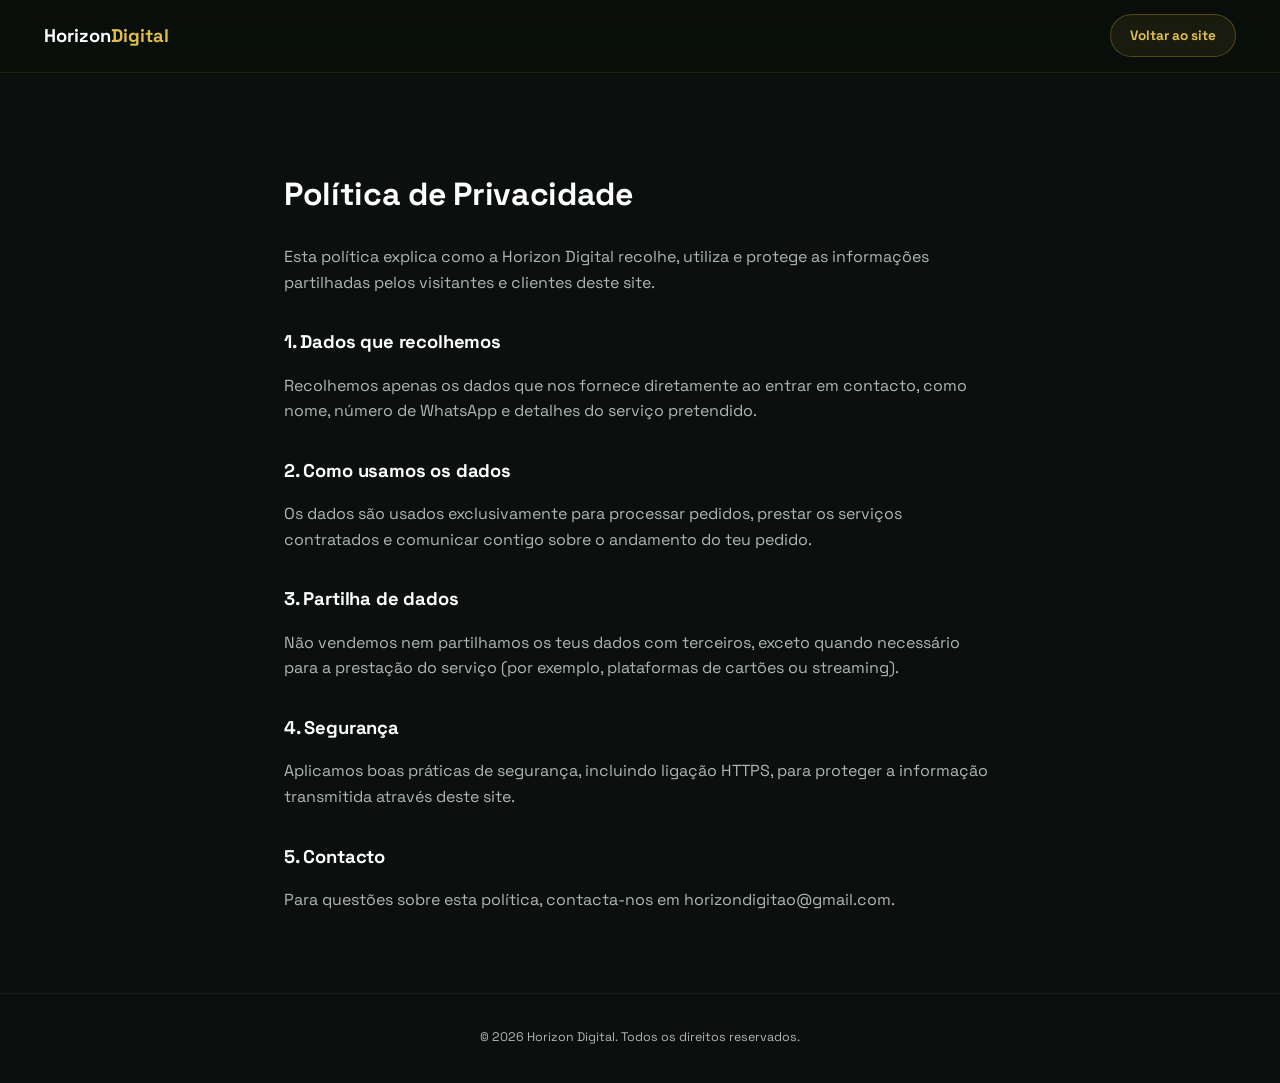
<file: politica-de-privacidade.html>
<!DOCTYPE html>
<html lang="pt-AO">
<head>
<meta charset="UTF-8">
<meta name="viewport" content="width=device-width, initial-scale=1.0">
<title>Política de Privacidade — Horizon Digital</title>
<meta name="description" content="Política de Privacidade da Horizon Digital: como recolhemos, usamos e protegemos os teus dados.">
<link rel="canonical" href="https://horizondigital.co.ao/politica-de-privacidade.html">
<link href="https://fonts.googleapis.com/css2?family=Space+Grotesk:wght@400;500;600;700&display=swap" rel="stylesheet">
<link rel="stylesheet" href="style.css">
<style>.legal{max-width:760px;margin:0 auto;padding:6rem 1.5rem 4rem;}.legal h1{margin-bottom:1.5rem;}.legal h2{font-size:1.15rem;margin-top:2rem;}.legal p,.legal li{color:var(--ink-dim);}</style>
</head>
<body>
<header class="site-header">
  <div class="header-inner">
    <a href="index.html" class="logo"><span class="logo-text">Horizon<em>Digital</em></span></a>
    <a class="btn btn-ghost btn-sm" href="index.html">Voltar ao site</a>
  </div>
</header>
<main class="legal">
  <h1>Política de Privacidade</h1>
  <p>Esta política explica como a Horizon Digital recolhe, utiliza e protege as informações partilhadas pelos visitantes e clientes deste site.</p>

  <h2>1. Dados que recolhemos</h2>
  <p>Recolhemos apenas os dados que nos fornece diretamente ao entrar em contacto, como nome, número de WhatsApp e detalhes do serviço pretendido.</p>

  <h2>2. Como usamos os dados</h2>
  <p>Os dados são usados exclusivamente para processar pedidos, prestar os serviços contratados e comunicar contigo sobre o andamento do teu pedido.</p>

  <h2>3. Partilha de dados</h2>
  <p>Não vendemos nem partilhamos os teus dados com terceiros, exceto quando necessário para a prestação do serviço (por exemplo, plataformas de cartões ou streaming).</p>

  <h2>4. Segurança</h2>
  <p>Aplicamos boas práticas de segurança, incluindo ligação HTTPS, para proteger a informação transmitida através deste site.</p>

  <h2>5. Contacto</h2>
  <p>Para questões sobre esta política, contacta-nos em <a href="mailto:horizondigitao@gmail.com">horizondigitao@gmail.com</a>.</p>
</main>
<footer class="footer-bottom"><p>© <span id="ano-atual"></span> Horizon Digital. Todos os direitos reservados.</p></footer>
<script>document.getElementById("ano-atual").textContent = new Date().getFullYear();</script>
</body>
</html>
</file>
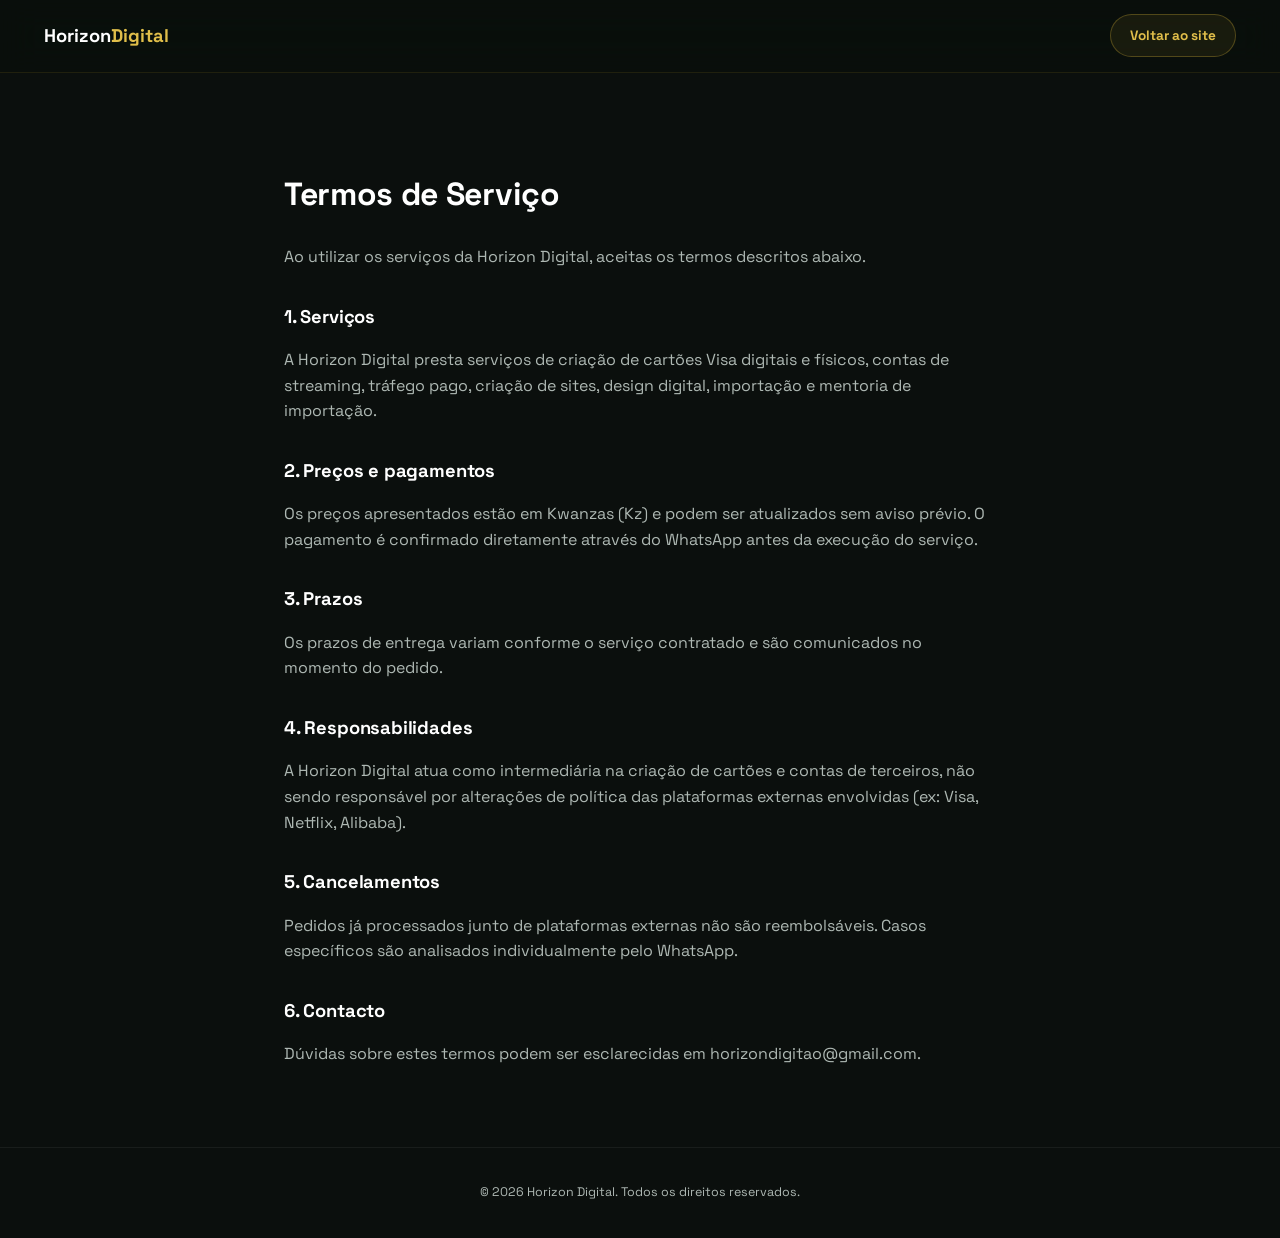
<file: termos-de-servico.html>
<!DOCTYPE html>
<html lang="pt-AO">
<head>
<meta charset="UTF-8">
<meta name="viewport" content="width=device-width, initial-scale=1.0">
<title>Termos de Serviço — Horizon Digital</title>
<meta name="description" content="Termos de Serviço da Horizon Digital: condições de utilização dos nossos serviços digitais.">
<link rel="canonical" href="https://horizondigital.co.ao/termos-de-servico.html">
<link href="https://fonts.googleapis.com/css2?family=Space+Grotesk:wght@400;500;600;700&display=swap" rel="stylesheet">
<link rel="stylesheet" href="style.css">
<style>.legal{max-width:760px;margin:0 auto;padding:6rem 1.5rem 4rem;}.legal h1{margin-bottom:1.5rem;}.legal h2{font-size:1.15rem;margin-top:2rem;}.legal p,.legal li{color:var(--ink-dim);}</style>
</head>
<body>
<header class="site-header">
  <div class="header-inner">
    <a href="index.html" class="logo"><span class="logo-text">Horizon<em>Digital</em></span></a>
    <a class="btn btn-ghost btn-sm" href="index.html">Voltar ao site</a>
  </div>
</header>
<main class="legal">
  <h1>Termos de Serviço</h1>
  <p>Ao utilizar os serviços da Horizon Digital, aceitas os termos descritos abaixo.</p>

  <h2>1. Serviços</h2>
  <p>A Horizon Digital presta serviços de criação de cartões Visa digitais e físicos, contas de streaming, tráfego pago, criação de sites, design digital, importação e mentoria de importação.</p>

  <h2>2. Preços e pagamentos</h2>
  <p>Os preços apresentados estão em Kwanzas (Kz) e podem ser atualizados sem aviso prévio. O pagamento é confirmado diretamente através do WhatsApp antes da execução do serviço.</p>

  <h2>3. Prazos</h2>
  <p>Os prazos de entrega variam conforme o serviço contratado e são comunicados no momento do pedido.</p>

  <h2>4. Responsabilidades</h2>
  <p>A Horizon Digital atua como intermediária na criação de cartões e contas de terceiros, não sendo responsável por alterações de política das plataformas externas envolvidas (ex: Visa, Netflix, Alibaba).</p>

  <h2>5. Cancelamentos</h2>
  <p>Pedidos já processados junto de plataformas externas não são reembolsáveis. Casos específicos são analisados individualmente pelo WhatsApp.</p>

  <h2>6. Contacto</h2>
  <p>Dúvidas sobre estes termos podem ser esclarecidas em <a href="mailto:horizondigitao@gmail.com">horizondigitao@gmail.com</a>.</p>
</main>
<footer class="footer-bottom"><p>© <span id="ano-atual"></span> Horizon Digital. Todos os direitos reservados.</p></footer>
<script>document.getElementById("ano-atual").textContent = new Date().getFullYear();</script>
</body>
</html>
</file>
<file: style.css>
/* =========================================================
   HORIZON DIGITAL — Design Tokens
   Verde escuro + Dourado, estilo premium/futurista
   ========================================================= */
:root{
  /* Verde Principal (Petróleo) — fundo de secções de destaque */
  --green-deep:   #0D3B3A;
  /* Verde Secundário — bordas, ícones, hover discreto */
  --green-mid:    #1E5B54;
  --green-glow:   rgba(30,91,84,0.35);

  /* Dourado Premium — exclusivo para ações principais */
  --gold:         #C9A227;
  --gold-bright:  #E0BE4A;

  /* Neutros com função definida */
  --white:        #FFFFFF;
  --gray-light:   #F4F5F3;
  --gray-mid:     #8A9490;
  --gray-dark:    #2B3330;
  --black-soft:   #0B0F0D;

  /* Texto sobre fundo escuro */
  --ink:          #EFF1EE;
  --ink-dim:      #AEB8B3;

  --font-display: "Space Grotesk", "Segoe UI", sans-serif;
  --font-body:    "Space Grotesk", "Segoe UI", sans-serif;

  --radius-sm: 10px;
  --radius-md: 16px;
  --radius-lg: 26px;

  --shadow-soft: 0 2px 8px rgba(0,0,0,0.18), 0 16px 40px -8px rgba(0,0,0,0.45);
  --shadow-gold: 0 0 0 1px rgba(201,162,39,0.4), 0 4px 12px rgba(201,162,39,0.1), 0 16px 32px -10px rgba(201,162,39,0.25);

  --ease: cubic-bezier(.22,.9,.32,1);
}

/* ---- Modo claro (alternativa, mantém a identidade) ---- */
[data-theme="light"]{
  --black-soft: #FFFFFF;
  --green-deep: #0D3B3A;
  --ink: #232B28;
  --ink-dim: #5C6864;
}
[data-theme="light"] body{ background:var(--gray-light); }
[data-theme="light"] .price-card,
[data-theme="light"] .review-card,
[data-theme="light"] .mentoria-card{ background:#fff; border-color:rgba(13,59,58,0.1); }
[data-theme="light"] .site-header{ background:rgba(255,255,255,0.85); border-color:rgba(13,59,58,0.1); }
[data-theme="light"] .faq-question{ color:var(--gray-dark); }
[data-theme="light"] .brand-chip{ border-color:rgba(13,59,58,0.15); color:var(--gray-dark); }

*{ box-sizing:border-box; }
html{ scroll-behavior:smooth; }
@media (prefers-reduced-motion: reduce){
  html{ scroll-behavior:auto; }
  *{ animation-duration:0.001ms !important; animation-iteration-count:1 !important; transition-duration:0.001ms !important; }
}

body{
  margin:0;
  background:var(--black-soft);
  color:var(--ink);
  font-family:var(--font-body);
  font-weight:400;
  line-height:1.6;
  -webkit-font-smoothing:antialiased;
  transition:background .4s var(--ease), color .4s var(--ease);
}

h1,h2,h3,h4{
  font-family:var(--font-display);
  color:var(--white);
  margin:0 0 .5em;
  letter-spacing:-0.01em;
}

a{ color:inherit; text-decoration:none; }
img{ max-width:100%; display:block; }
ul{ margin:0; padding:0; list-style:none; }
button{ font-family:inherit; }

.skip-link{
  position:absolute; left:-999px; top:0; background:var(--gold); color:var(--black-soft);
  padding:.75rem 1.25rem; z-index:1000; border-radius:0 0 8px 0; font-weight:700;
}
.skip-link:focus{ left:0; }

:focus-visible{
  outline:2px solid var(--gold-bright);
  outline-offset:3px;
}

/* =========================== BOTÕES =========================== */
.btn{
  display:inline-flex; align-items:center; gap:.5rem;
  padding:.85rem 1.6rem;
  border-radius:999px;
  font-weight:700;
  font-size:.95rem;
  border:1px solid transparent;
  transition:transform .25s var(--ease), box-shadow .25s var(--ease), background .25s var(--ease), color .25s var(--ease);
  cursor:pointer;
  white-space:nowrap;
}
.btn:hover{ transform:translateY(-2px); }
.btn:active{ transform:translateY(0) scale(.98); }

.btn-primary{
  background:linear-gradient(135deg, var(--gold-bright), var(--gold));
  color:var(--black-soft);
  box-shadow:0 8px 24px rgba(212,175,55,0.35);
}
.btn-primary:hover{ box-shadow:0 12px 32px rgba(212,175,55,0.5); }

.btn-outline{
  background:transparent;
  border-color:rgba(247,247,243,0.35);
  color:var(--white);
}
.btn-outline:hover{ border-color:var(--gold); color:var(--gold-bright); }

.btn-ghost{
  background:rgba(212,175,55,0.08);
  color:var(--gold-bright);
  border-color:rgba(212,175,55,0.3);
}
.btn-ghost:hover{ background:rgba(212,175,55,0.18); }

.btn-gold{
  background:var(--gold);
  color:var(--black-soft);
}
.btn-gold:hover{ background:var(--gold-bright); box-shadow:var(--shadow-gold); }

.btn-sm{ padding:.6rem 1.2rem; font-size:.85rem; }
.btn-lg{ padding:1.1rem 2.2rem; font-size:1.05rem; }

/* =========================== CABEÇALHO =========================== */
.site-header{
  position:sticky; top:0; z-index:500;
  background:rgba(10,15,12,0.55);
  backdrop-filter:blur(20px) saturate(160%);
  -webkit-backdrop-filter:blur(20px) saturate(160%);
  border-bottom:1px solid rgba(201,162,39,0.12);
}
.header-inner{
  max-width:1240px; margin:0 auto;
  display:flex; align-items:center; justify-content:space-between;
  padding:.9rem 1.5rem;
}
.logo{ display:flex; align-items:center; gap:.6rem; color:var(--gold-bright); }
.logo-mark{ display:flex; color:var(--gold); }
.logo-text{ font-family:var(--font-display); font-weight:700; font-size:1.15rem; color:var(--white); }
.logo-text em{ font-style:normal; color:var(--gold-bright); }

.main-nav{ display:flex; gap:1.8rem; }
.main-nav a{ font-weight:600; font-size:.92rem; color:var(--ink-dim); position:relative; padding:.3rem 0; }
.main-nav a:hover{ color:var(--gold-bright); }
.main-nav a::after{
  content:""; position:absolute; left:0; bottom:-2px; width:0; height:2px; background:var(--gold);
  transition:width .3s var(--ease);
}
.main-nav a:hover::after{ width:100%; }

.header-actions{ display:flex; align-items:center; gap:.8rem; }
.nav-toggle{ display:none; flex-direction:column; gap:5px; background:none; border:none; padding:.4rem; cursor:pointer; }
.nav-toggle span{ width:22px; height:2px; background:var(--gold-bright); border-radius:2px; }

/* =========================== HERO =========================== */
.hero{
  position:relative;
  min-height:92vh;
  display:flex; align-items:center; justify-content:center;
  overflow:hidden;
  background:
    radial-gradient(ellipse 60% 50% at 15% -10%, rgba(30,91,84,0.45), transparent 60%),
    radial-gradient(ellipse 45% 40% at 90% 15%, rgba(201,162,39,0.16), transparent 55%),
    radial-gradient(ellipse 70% 60% at 50% 110%, rgba(13,59,58,0.6), transparent 60%),
    linear-gradient(165deg, var(--black-soft) 0%, #0A2321 55%, var(--green-deep) 130%);
  padding:6rem 1.5rem 4rem;
  text-align:center;
}
.hero::before{
  content:"";
  position:absolute; inset:0; z-index:1; pointer-events:none;
  opacity:.4;
  background-image:url("data:image/svg+xml,%3Csvg xmlns='http://www.w3.org/2000/svg' width='120' height='120'%3E%3Cfilter id='n'%3E%3CfeTurbulence type='fractalNoise' baseFrequency='0.85' numOctaves='2' stitchTiles='stitch'/%3E%3C/filter%3E%3Crect width='100%25' height='100%25' filter='url(%23n)' opacity='0.05'/%3E%3C/svg%3E");
}
#hero-canvas{ position:absolute; inset:0; width:100%; height:100%; opacity:.55; }
.hero-inner{ position:relative; z-index:2; max-width:760px; margin:0 auto; }

.hero-badge{
  display:inline-block; padding:.4rem 1rem; margin-bottom:1.5rem;
  border:1px solid rgba(212,175,55,0.4); border-radius:999px;
  font-size:.78rem; letter-spacing:.08em; text-transform:uppercase;
  color:var(--gold-bright); background:rgba(212,175,55,0.08);
}

.hero-title{
  font-size:clamp(2.4rem, 6vw, 4.2rem);
  font-weight:700;
  line-height:1.12;
  color:var(--white);
  margin-bottom:1.2rem;
}
.hero-title .char{
  display:inline-block;
  opacity:0;
  transform:translateY(.6em) rotate(3deg);
  animation:charIn .6s var(--ease) forwards;
}
@keyframes charIn{ to{ opacity:1; transform:translateY(0) rotate(0); } }

.hero-subtitle{
  font-size:clamp(1rem, 2vw, 1.2rem);
  color:var(--ink-dim);
  max-width:600px; margin:0 auto 2.2rem;
}

.hero-actions{ display:flex; gap:1rem; justify-content:center; flex-wrap:wrap; margin-bottom:2.4rem; }

.hero-search{
  position:relative;
  display:flex; align-items:center; gap:.6rem;
  max-width:480px; margin:0 auto;
  background:rgba(255,255,255,0.05);
  border:1px solid rgba(247,247,243,0.18);
  border-radius:999px; padding:.75rem 1.2rem;
  color:var(--ink-dim);
}
.hero-search:focus-within{ border-color:var(--gold); }
.hero-search input{
  flex:1; background:none; border:none; outline:none; color:var(--white); font-size:.95rem;
}
.hero-search input::placeholder{ color:var(--ink-dim); }
.search-results{
  position:absolute; top:calc(100% + 8px); left:0; right:0;
  background:var(--green-deep); border:1px solid rgba(212,175,55,0.3);
  border-radius:var(--radius-md); overflow:hidden; text-align:left;
  box-shadow:var(--shadow-soft); z-index:20;
}
.search-results a{
  display:block; padding:.7rem 1.1rem; font-size:.9rem; color:var(--ink);
  border-bottom:1px solid rgba(255,255,255,0.06);
}
.search-results a:hover{ background:rgba(212,175,55,0.12); color:var(--gold-bright); }
.search-results a.is-active{ background:rgba(201,162,39,0.16); color:var(--gold-bright); }
.search-results .no-results{ padding:.9rem 1.1rem; color:var(--ink-dim); font-size:.88rem; }

/* reveal on scroll */
.reveal{ opacity:0; transform:translateY(24px); transition:opacity .7s var(--ease), transform .7s var(--ease); }
.reveal.is-visible{ opacity:1; transform:translateY(0); }

/* =========================== ESTATÍSTICAS =========================== */
.stats{ background:var(--green-deep); padding:3.2rem 1.5rem; }
.stats-inner{
  max-width:1100px; margin:0 auto;
  display:grid; grid-template-columns:repeat(4,1fr); gap:2rem; text-align:center;
}
.stat-number{
  display:block; font-family:var(--font-display); font-weight:700;
  font-size:clamp(1.8rem,4vw,2.6rem); color:var(--gold-bright);
}
.stat-label{ font-size:.85rem; color:var(--ink-dim); text-transform:uppercase; letter-spacing:.05em; }

.gold-trace{
  height:2px; margin:0 auto; max-width:1240px;
  background:linear-gradient(90deg, transparent, var(--gold), transparent);
  opacity:.5;
}

/* =========================== SECÇÕES GERAIS =========================== */
.section{ padding:5.5rem 1.5rem; max-width:1240px; margin:0 auto; }
.section--dark{ background:var(--green-deep); max-width:none; border-radius:0; }
.section--dark > *{ max-width:1240px; margin-left:auto; margin-right:auto; }

/* Alternância de fundo — cria ritmo de leitura entre blocos */
.section--light{
  background:var(--gray-light); max-width:none; border-radius:0;
}
.section--light > *{ max-width:1240px; margin-left:auto; margin-right:auto; }
.section--light h2,
.section--light h3,
.section--light h4{ color:var(--gray-dark); }
.section--light p{ color:var(--gray-mid); }
.section--light .price-card{
  background:#fff; border-color:rgba(13,59,58,0.1);
}
.section--light .price-card .muted{ color:var(--gray-mid); }
.section--light .feature-list li{ color:var(--gray-mid); }
[data-theme="light"] .section--light{ background:#EAECE9; }
.section--light .faq-question{ color:var(--gray-dark); border-color:rgba(13,59,58,0.12); }
.section--light .faq-item{ border-color:rgba(13,59,58,0.12); }
.section--light .faq-answer p{ color:var(--gray-mid); }
.section--light .brand-chip{ border-color:rgba(13,59,58,0.15); color:var(--gray-mid); }
.section--light .brand-chip:hover{ border-color:var(--gold); color:var(--gray-dark); }

.section-head{ text-align:center; max-width:640px; margin:0 auto 3rem; }
.eyebrow{
  display:inline-block; font-size:.78rem; letter-spacing:.1em; text-transform:uppercase;
  color:var(--gold-bright); font-weight:700; margin-bottom:.6rem;
}
.section-head h2{ font-size:clamp(2rem,3.6vw,2.6rem); }
.section-head p{ color:var(--ink-dim); }

/* =========================== BLOCOS DE SERVIÇO =========================== */
.service-block{ margin-bottom:4.5rem; }
.service-block-head{ margin-bottom:1.6rem; text-align:center; }
.service-block-head h3{ font-size:1.5rem; }
.service-block-head p{ color:var(--ink-dim); max-width:560px; margin:0 auto; }

.card-grid{
  display:grid; grid-template-columns:repeat(auto-fit, minmax(180px,1fr)); gap:1.2rem;
}
.card-grid--wide{ grid-template-columns:repeat(auto-fit, minmax(210px,1fr)); }

.price-card{
  background:linear-gradient(180deg, rgba(255,255,255,0.04), rgba(255,255,255,0.015));
  border:1px solid rgba(255,255,255,0.08);
  border-radius:var(--radius-md);
  padding:1.6rem 1.4rem;
  text-align:center;
  box-shadow:0 1px 3px rgba(0,0,0,0.2), 0 8px 20px -8px rgba(0,0,0,0.4);
  transition:transform .3s var(--ease), box-shadow .3s var(--ease), border-color .3s var(--ease);
}
.price-card:hover{
  transform:translateY(-6px);
  border-color:rgba(212,175,55,0.5);
  box-shadow:var(--shadow-gold);
}
.price-card h4{ font-size:1.05rem; margin-bottom:.3rem; }
.price-card .price{ color:var(--gold-bright); font-weight:700; font-size:1.15rem; margin-bottom:1rem; }
.price-card .muted{ color:var(--ink-dim); font-size:.85rem; margin-bottom:1rem; }
.price-card--brand{ padding:1.4rem 1.2rem; }
.feature-list{ text-align:left; margin-bottom:1.2rem; }
.feature-list li{
  font-size:.85rem; color:var(--ink-dim); padding:.3rem 0 .3rem 1.3rem; position:relative;
}
.feature-list li::before{
  content:"✓"; position:absolute; left:0; color:var(--gold);
}

/* =========================== MENTORIA =========================== */
.mentoria-grid{
  max-width:1240px; margin:0 auto;
  display:grid; grid-template-columns:repeat(auto-fit, minmax(240px,1fr)); gap:1.4rem;
}
.mentoria-card{
  background:rgba(10,15,12,0.4);
  border:1px solid rgba(255,255,255,0.08);
  border-radius:var(--radius-lg);
  padding:2rem 1.6rem;
  position:relative;
  transition:transform .3s var(--ease), box-shadow .3s var(--ease);
}
.mentoria-card:hover{ transform:translateY(-6px); box-shadow:var(--shadow-soft); }
.mentoria-card--featured{
  border-color:var(--gold);
  background:linear-gradient(180deg, rgba(212,175,55,0.12), rgba(10,15,12,0.4));
}
.mentoria-badge{
  display:inline-block; padding:.3rem .8rem; border-radius:999px; font-size:.75rem; font-weight:700;
  margin-bottom:1rem; text-transform:uppercase; letter-spacing:.04em;
}
.mentoria-badge--1{ background:rgba(20,92,69,0.5); color:#8FE3C0; }
.mentoria-badge--2{ background:rgba(212,175,55,0.25); color:var(--gold-bright); }
.mentoria-badge--3{ background:rgba(214,140,60,0.25); color:#F0A860; }
.mentoria-badge--4{ background:rgba(212,80,80,0.25); color:#F08585; }
.mentoria-card h3{ font-size:1.3rem; }
.mentoria-card .price{ color:var(--gold-bright); font-weight:700; font-size:1.2rem; margin-bottom:1.1rem; }

/* =========================== MARCAS =========================== */
.brand-wall{
  display:flex; flex-wrap:wrap; gap:.8rem; justify-content:center;
}
.brand-chip{
  padding:.6rem 1.2rem; border-radius:999px;
  border:1px solid rgba(255,255,255,0.12);
  font-size:.85rem; font-weight:600; color:var(--ink-dim);
  transition:border-color .3s var(--ease), color .3s var(--ease), transform .3s var(--ease);
}
.brand-chip:hover{ border-color:var(--gold); color:var(--gold-bright); transform:translateY(-2px); }
.brand-note{ text-align:center; font-size:.78rem; color:var(--ink-dim); margin-top:1.4rem; opacity:.7; }
.brand-note code{ color:var(--gold-bright); }

/* =========================== AVALIAÇÕES =========================== */
.review-grid{
  max-width:1240px; margin:0 auto;
  display:grid; grid-template-columns:repeat(auto-fit, minmax(260px,1fr)); gap:1.4rem;
}
.review-card{
  background:rgba(255,255,255,0.03);
  border:1px solid rgba(255,255,255,0.08);
  border-radius:var(--radius-md);
  padding:1.8rem;
  margin:0;
}
.review-card p{ font-style:italic; color:var(--ink); margin-bottom:1rem; }
.review-card cite{ font-size:.82rem; color:var(--gold-bright); font-style:normal; }

/* =========================== FAQ =========================== */
.faq-list{ max-width:760px; margin:0 auto; }
.faq-item{
  border-bottom:1px solid rgba(255,255,255,0.1);
}
.faq-question{
  width:100%; display:flex; align-items:center; justify-content:space-between;
  background:none; border:none; color:var(--white);
  font-family:var(--font-display); font-size:1.02rem; font-weight:600;
  padding:1.2rem .2rem; cursor:pointer; text-align:left;
}
.faq-icon{
  font-size:1.3rem; color:var(--gold); transition:transform .3s var(--ease);
}
.faq-question[aria-expanded="true"] .faq-icon{ transform:rotate(45deg); }
.faq-answer{
  max-height:0; overflow:hidden; transition:max-height .4s var(--ease), padding .4s var(--ease);
  padding:0 .2rem;
}
.faq-answer p{ color:var(--ink-dim); padding-bottom:1.1rem; margin:0; }
.faq-item.is-open .faq-answer{ max-height:220px; }

/* =========================== CTA FINAL =========================== */
.cta-final{
  padding:5rem 1.5rem;
  text-align:center;
  background:
    radial-gradient(ellipse at 50% 0%, rgba(212,175,55,0.18), transparent 60%),
    var(--black-soft);
}
.cta-final-inner{ max-width:560px; margin:0 auto; }
.cta-final h2{ font-size:clamp(1.6rem,3vw,2.2rem); }
.cta-final p{ color:var(--ink-dim); margin-bottom:1.8rem; }

/* =========================== RODAPÉ =========================== */
.site-footer{ background:var(--green-deep); border-top:1px solid rgba(212,175,55,0.15); }
.footer-inner{
  max-width:1240px; margin:0 auto; padding:3.5rem 1.5rem 2rem;
  display:grid; grid-template-columns:1.4fr repeat(4,1fr); gap:2rem;
}
.footer-brand p{ color:var(--ink-dim); font-size:.88rem; margin-top:.6rem; }
.footer-col h3{ font-size:.85rem; text-transform:uppercase; letter-spacing:.06em; color:var(--gold-bright); margin-bottom:.9rem; }
.footer-col li{ margin-bottom:.55rem; font-size:.88rem; }
.footer-col a{ color:var(--ink-dim); }
.footer-col a:hover{ color:var(--gold-bright); }
.footer-bottom{
  text-align:center; padding:1.4rem; font-size:.78rem; color:var(--ink-dim);
  border-top:1px solid rgba(255,255,255,0.06);
}

/* =========================== WHATSAPP FLUTUANTE =========================== */
.wa-float{ position:fixed; right:1.4rem; bottom:1.4rem; z-index:600; }
.wa-float-btn{
  width:58px; height:58px; border-radius:50%;
  background:linear-gradient(135deg, #1FBF6B, #14914F);
  color:#fff; border:none; cursor:pointer;
  display:flex; align-items:center; justify-content:center;
  box-shadow:0 10px 30px rgba(20,145,79,0.45);
  animation:pulseWa 2.6s ease-in-out infinite;
  transition:transform .25s var(--ease);
}
.wa-float-btn:hover{ transform:scale(1.06); }
@keyframes pulseWa{
  0%,100%{ box-shadow:0 10px 30px rgba(20,145,79,0.45); }
  50%{ box-shadow:0 10px 30px rgba(20,145,79,0.75), 0 0 0 10px rgba(20,145,79,0.08); }
}
.wa-menu{
  position:absolute; bottom:70px; right:0;
  background:var(--green-deep); border:1px solid rgba(212,175,55,0.3);
  border-radius:var(--radius-md); box-shadow:var(--shadow-soft);
  padding:.6rem; width:230px;
}
.wa-menu-title{ font-size:.78rem; color:var(--ink-dim); padding:.4rem .6rem; margin:0; }
.wa-menu a{
  display:block; padding:.6rem .6rem; border-radius:8px; font-size:.88rem; color:var(--ink);
}
.wa-menu a:hover{ background:rgba(212,175,55,0.12); color:var(--gold-bright); }

/* =========================== PORQUÊ ESCOLHER (TRUST) =========================== */
.trust-grid{
  max-width:1240px; margin:0 auto;
  display:grid; grid-template-columns:repeat(auto-fit, minmax(230px,1fr)); gap:1.4rem;
}
.trust-card{
  background:rgba(255,255,255,0.03);
  border:1px solid rgba(255,255,255,0.08);
  border-radius:var(--radius-md);
  padding:1.8rem 1.5rem;
  transition:transform .3s var(--ease), border-color .3s var(--ease);
}
.trust-card:hover{ transform:translateY(-4px); border-color:rgba(201,162,39,0.4); }
.trust-card svg{ color:var(--gold); margin-bottom:1rem; }
.trust-card h3{ font-size:1.05rem; margin-bottom:.4rem; }
.trust-card p{ color:var(--ink-dim); font-size:.88rem; margin:0; }

/* =========================== SELOS DE MARCA (gerados, sem ficheiros externos) =========================== */
.brand-badge{
  display:inline-flex; align-items:center; justify-content:center;
  width:44px; height:44px; border-radius:12px;
  font-family:var(--font-display); font-weight:700; font-size:1rem;
  color:#fff; letter-spacing:-0.02em;
  box-shadow:0 2px 6px rgba(0,0,0,0.25);
  flex-shrink:0;
}
.brand-badge.brand-badge--sm{ width:26px; height:26px; border-radius:8px; font-size:.68rem; }
.brand-badge.brand-badge--lg{ width:56px; height:56px; border-radius:14px; font-size:1.2rem; margin:0 auto .8rem; }
.brand-chip{ display:inline-flex; align-items:center; gap:.5rem; }

/* =========================== ÍCONES E LOGÓTIPOS =========================== */
.service-block{ position:relative; }
.h3-icon{ vertical-align:-4px; margin-right:.4rem; color:var(--gold); }
.card-logo-row{ display:flex; gap:.55rem; justify-content:center; align-items:center; margin-top:1rem; flex-wrap:wrap; }

/* =========================== PARTÍCULAS POR SERVIÇO (hover) =========================== */
.particle-layer{
  position:absolute; inset:0;
  pointer-events:none; overflow:hidden; z-index:0;
}
.service-particle{
  position:absolute; bottom:0; opacity:0; color:var(--gold-bright);
  animation:particleFloat 1.8s ease-out forwards;
}
@keyframes particleFloat{
  0%{ opacity:0; transform:translateY(0) scale(.6) rotate(0deg); }
  15%{ opacity:1; }
  100%{ opacity:0; transform:translateY(-160px) scale(1.1) rotate(12deg); }
}

/* =========================== RESPONSIVO =========================== */
@media (max-width: 900px){
  .main-nav{ display:none; }
  .nav-toggle{ display:flex; }
  .stats-inner{ grid-template-columns:repeat(2,1fr); }
  .footer-inner{ grid-template-columns:repeat(2,1fr); }
}
@media (max-width: 560px){
  .header-actions .btn-ghost{ display:none; }
  .footer-inner{ grid-template-columns:1fr; }
  .hero{ padding-top:5rem; }
  .wa-float{ right:1rem; bottom:1rem; }
}

/* =========================== TOGGLE DE TEMA =========================== */
.theme-toggle{
  width:38px; height:38px; border-radius:50%;
  border:1px solid rgba(201,162,39,0.35);
  background:rgba(201,162,39,0.08);
  color:var(--gold-bright);
  display:flex; align-items:center; justify-content:center;
  cursor:pointer;
  transition:background .25s var(--ease), transform .25s var(--ease);
}
.theme-toggle:hover{ background:rgba(201,162,39,0.18); transform:translateY(-1px); }
.theme-toggle svg{ display:block; }
.theme-toggle .icon-sun{ display:none; }
[data-theme="light"] .theme-toggle .icon-moon{ display:none; }
[data-theme="light"] .theme-toggle .icon-sun{ display:block; }

/* =========================== VOLTAR AO TOPO =========================== */
.back-to-top{
  position:fixed; right:1.4rem; bottom:5.6rem; z-index:590;
  width:46px; height:46px; border-radius:50%;
  background:var(--green-mid); color:var(--gold-bright);
  border:1px solid rgba(201,162,39,0.35);
  display:flex; align-items:center; justify-content:center;
  cursor:pointer; box-shadow:var(--shadow-soft);
  opacity:0; visibility:hidden; transform:translateY(10px);
  transition:opacity .3s var(--ease), transform .3s var(--ease), visibility .3s;
}
.back-to-top.is-visible{ opacity:1; visibility:visible; transform:translateY(0); }
.back-to-top:hover{ background:var(--gold); color:var(--black-soft); }
@media (max-width: 560px){
  .back-to-top{ right:1rem; bottom:5.2rem; width:42px; height:42px; }
}

/* =========================== TOAST DE NOTIFICAÇÃO =========================== */
.toast-container{
  position:fixed; left:50%; bottom:1.6rem; transform:translateX(-50%);
  z-index:700; display:flex; flex-direction:column; gap:.6rem; align-items:center;
  pointer-events:none;
}
.toast{
  background:var(--green-deep); color:var(--white);
  border:1px solid rgba(201,162,39,0.35);
  padding:.75rem 1.3rem; border-radius:999px;
  font-size:.85rem; font-weight:600;
  box-shadow:var(--shadow-soft);
  display:flex; align-items:center; gap:.5rem;
  opacity:0; transform:translateY(12px);
  transition:opacity .3s var(--ease), transform .3s var(--ease);
}
.toast.is-visible{ opacity:1; transform:translateY(0); }
.toast .toast-icon{ color:var(--gold-bright); }

/* =========================== COPIAR / PARTILHAR =========================== */
.util-actions{ display:flex; gap:.8rem; justify-content:center; margin-top:1.4rem; flex-wrap:wrap; }
.util-btn{
  display:inline-flex; align-items:center; gap:.5rem;
  padding:.6rem 1.1rem; border-radius:999px;
  background:rgba(255,255,255,0.06);
  border:1px solid rgba(255,255,255,0.14);
  color:var(--ink-dim); font-size:.82rem; font-weight:600;
  cursor:pointer; transition:border-color .25s var(--ease), color .25s var(--ease);
}
.util-btn:hover{ border-color:var(--gold); color:var(--gold-bright); }

/* =========================== FILTROS DE PESQUISA =========================== */
.search-filters{
  display:flex; gap:.5rem; flex-wrap:wrap; justify-content:center;
  margin-top:.9rem;
}
.filter-chip{
  padding:.4rem .9rem; border-radius:999px;
  border:1px solid rgba(255,255,255,0.16);
  background:transparent; color:var(--ink-dim);
  font-size:.78rem; font-weight:600; cursor:pointer;
  transition:all .25s var(--ease);
}
.filter-chip:hover{ border-color:var(--gold); color:var(--gold-bright); }
.filter-chip.is-active{
  background:var(--gold); color:var(--black-soft); border-color:var(--gold);
}
</file>
